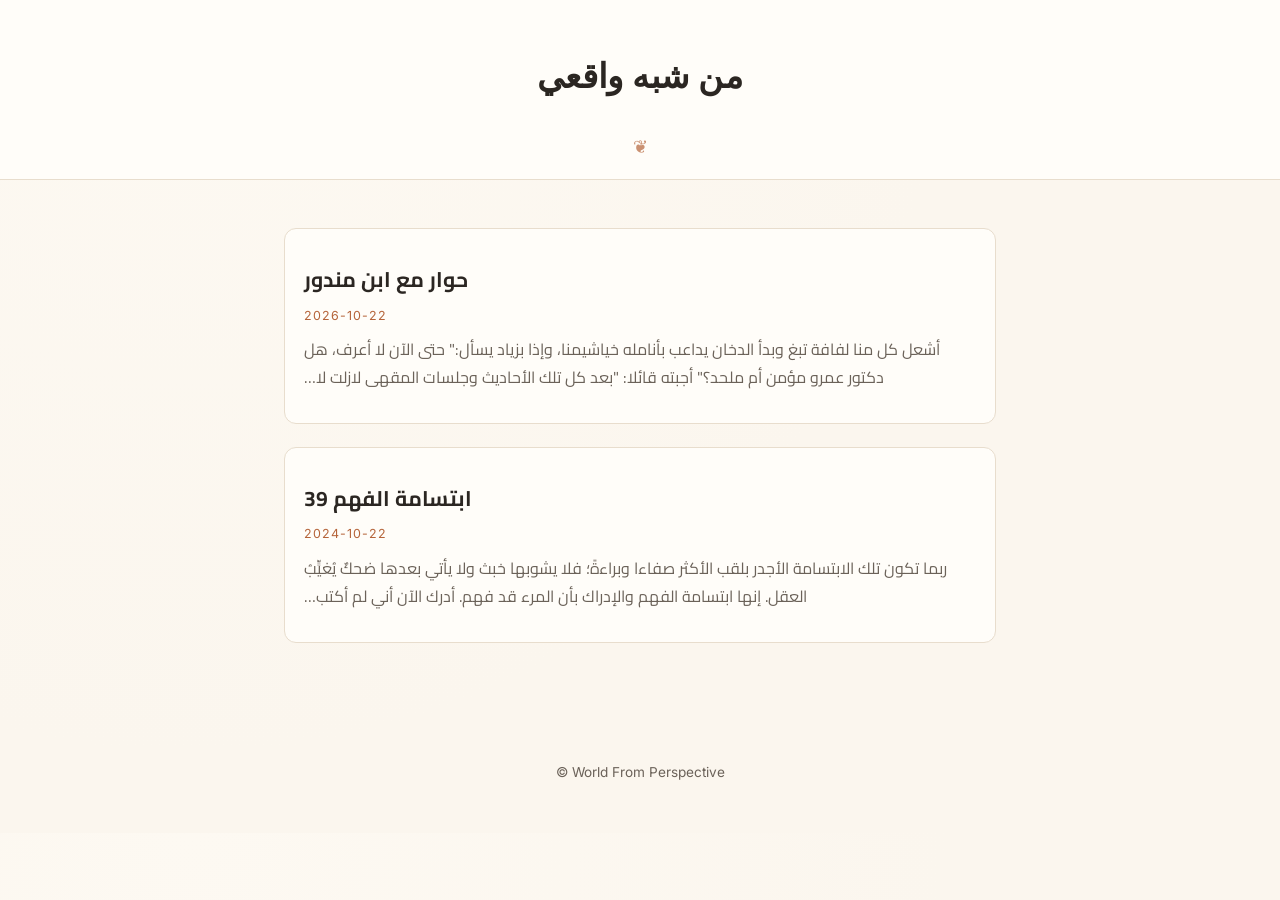
<file: docs/index.html>
<!DOCTYPE html>
<html lang="en">
<head>
<meta charset="UTF-8">
<meta name="viewport" content="width=device-width, initial-scale=1.0">
<title>من شبه واقعي</title>
<meta name="description" content="">
<link rel="stylesheet" href="assets/style.css?v=a5f8f046">
</head>
<body>
  <header class="site-header">
    <div class="site-header-inner">
      <h1 class="site-title"><a href="./">من شبه واقعي</a></h1>
      <p class="site-tagline"></p>
    </div>
  </header>
  <main>
    <ul class="post-list">
            <li class="post-card" dir="rtl">
        
        <div class="post-card-body">
          <h2 class="post-card-title"><a href="posts/0000-00-00-b4b871c1/">حوار مع ابن مندور</a></h2>
          <p class="post-card-meta">2026-10-22</p>
          <p class="post-card-excerpt">أشعل كل منا لفافة تبغ وبدأ الدخان يداعب بأنامله خياشيمنا، وإذا بزياد يسأل:" حتى الآن لا أعرف، هل دكتور عمرو مؤمن أم ملحد؟" أجبته قائلا: "بعد كل تلك الأحاديث وجلسات المقهى لازلت لا…</p>
        </div>
      </li>

      <li class="post-card" dir="rtl">
        
        <div class="post-card-body">
          <h2 class="post-card-title"><a href="posts/0000-00-00-6e8af824/">ابتسامة الفهم 39</a></h2>
          <p class="post-card-meta">2024-10-22</p>
          <p class="post-card-excerpt">ربما تكون تلك الابتسامة الأجدر بلقب الأكثر صفاءا وبراءةً؛ فلا يشوبها خبث ولا يأتي بعدها ضحكٌ يُغيٍّبُ العقل. إنها ابتسامة الفهم والإدراك بأن المرء قد فهم. أدرك الآن أني لم أكتب…</p>
        </div>
      </li>

    </ul>
  </main>
  <footer class="site-footer">© World From Perspective</footer>
  <script data-goatcounter="https://world-from-perspective.goatcounter.com/count" async src="//gc.zgo.at/count.js"></script>
</body>
</html>
</file>
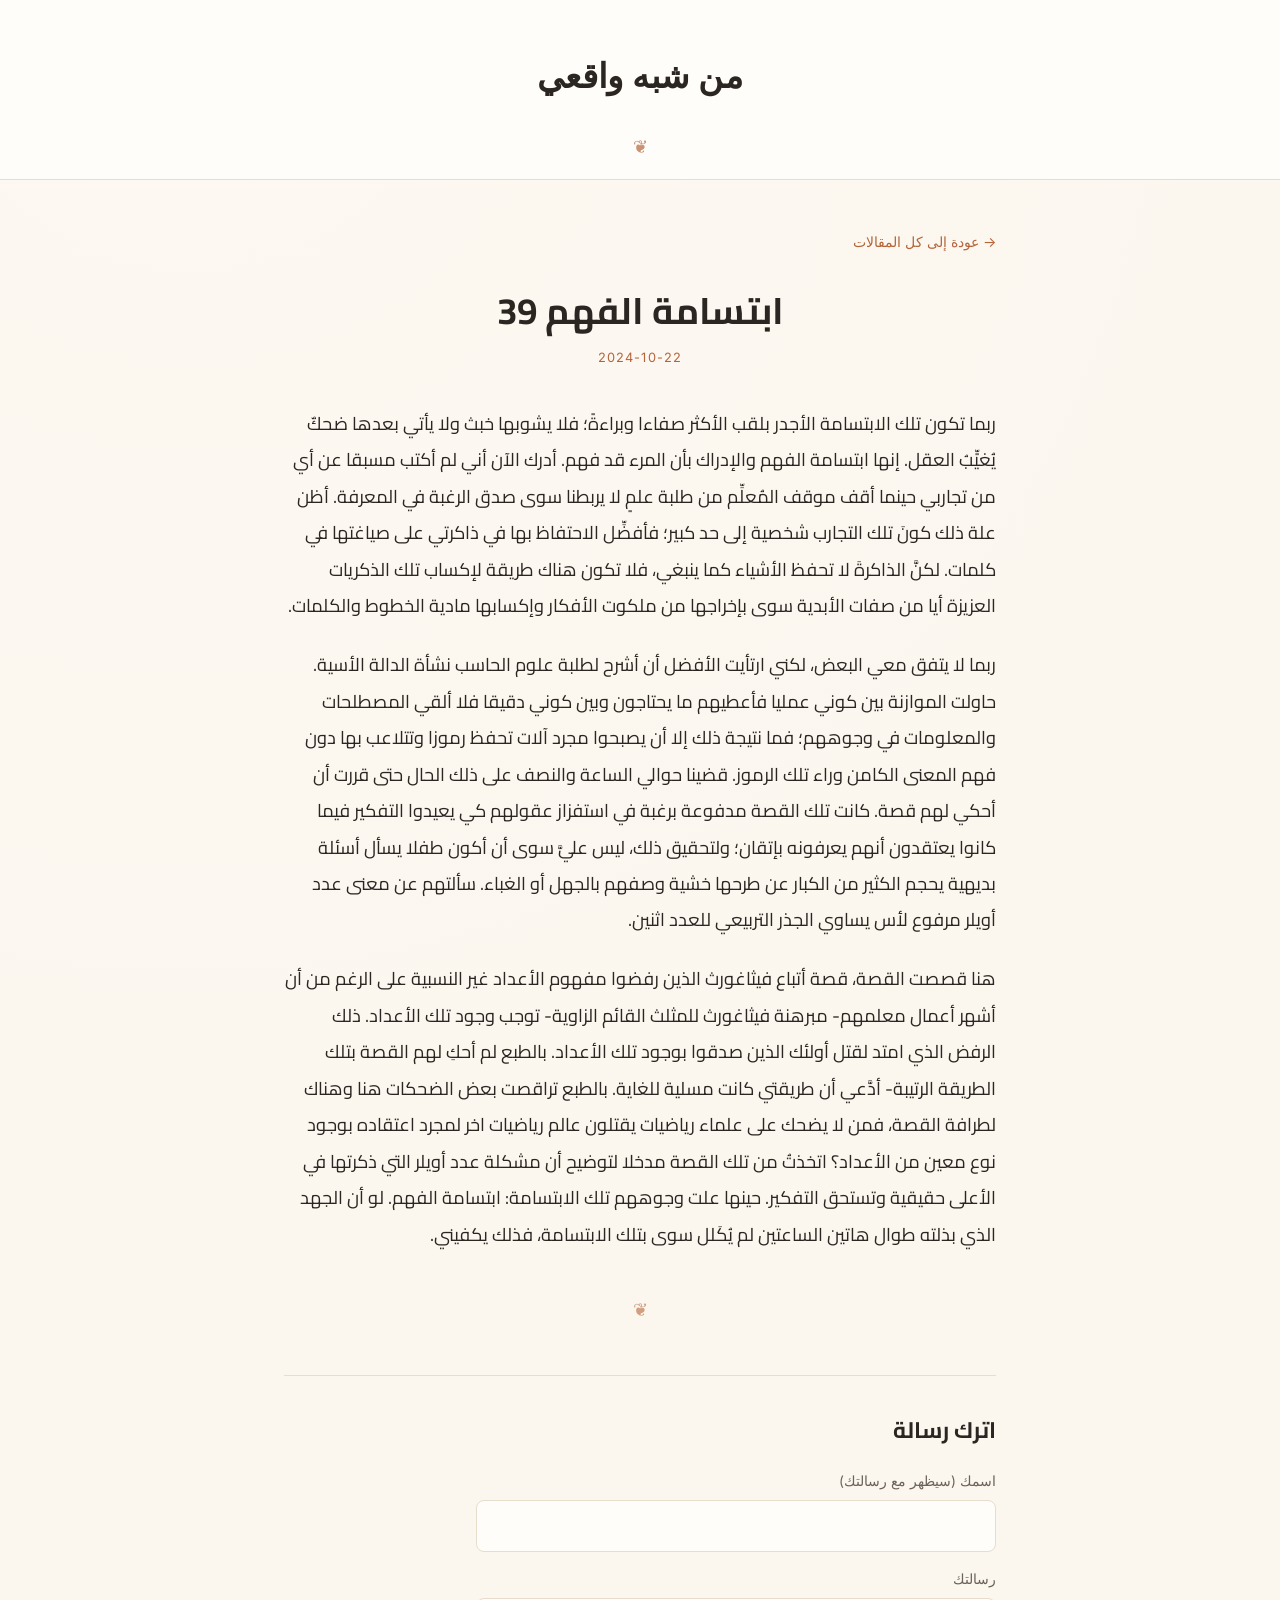
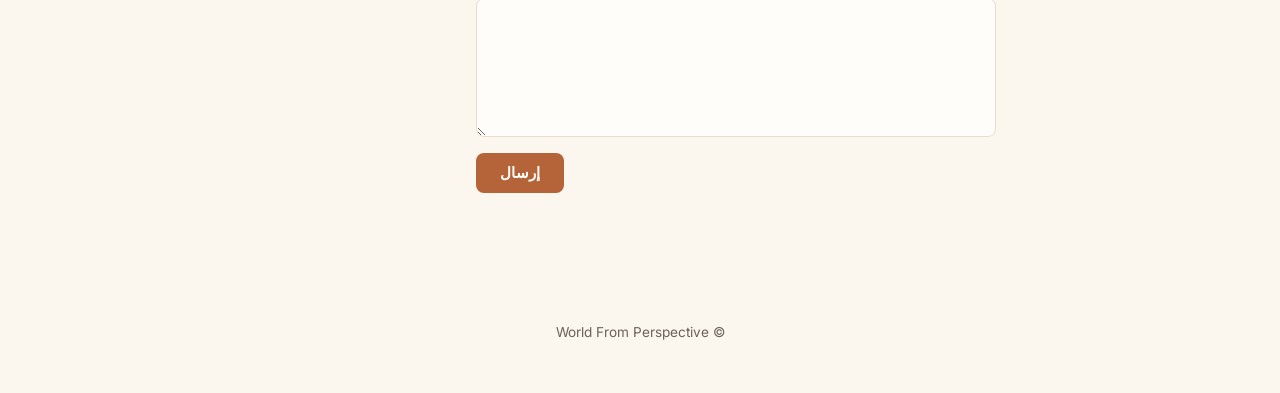
<file: docs/posts/0000-00-00-6e8af824/index.html>
<!DOCTYPE html>
<html lang="ar" dir="rtl">
<head>
<meta charset="UTF-8">
<meta name="viewport" content="width=device-width, initial-scale=1.0">
<title>ابتسامة الفهم 39 — من شبه واقعي</title>
<meta name="description" content="ربما تكون تلك الابتسامة الأجدر بلقب الأكثر صفاءا وبراءةً؛ فلا يشوبها خبث ولا يأتي بعدها ضحكٌ يُغيٍّبُ العقل. إنها ابتسامة الفهم والإدراك بأن المرء قد فهم. أدرك الآن أني لم أكتب…">
<link rel="stylesheet" href="../../assets/style.css?v=a5f8f046">
</head>
<body>
  <header class="site-header">
    <div class="site-header-inner">
      <h1 class="site-title"><a href="../../">من شبه واقعي</a></h1>
      <p class="site-tagline"></p>
    </div>
  </header>
  <main>
    <a class="back-link" href="../../">→ عودة إلى كل المقالات</a>
    <article dir="rtl">
      <header class="post-header">
        <h1 class="post-title">ابتسامة الفهم 39</h1>
        <p class="post-meta">2024-10-22</p>
      </header>
      <div class="post-content">
        <p>ربما تكون تلك الابتسامة الأجدر بلقب الأكثر صفاءا وبراءةً؛ فلا يشوبها خبث ولا يأتي بعدها ضحكٌ يُغيٍّبُ العقل. إنها ابتسامة الفهم والإدراك بأن المرء قد فهم. أدرك الآن أني لم أكتب مسبقا عن أي من تجاربي حينما أقف موقف المُعلِّم من طلبة علمٍ لا يربطنا سوى صدق الرغبة في المعرفة. أظن علة ذلك كونَ تلك التجارب شخصية إلى حد كبير؛ فأفضِّل الاحتفاظ بها في ذاكرتي على صياغتها في كلمات. لكنَّ الذاكرةَ لا تحفظ الأشياء كما ينبغي، فلا تكون هناك طريقة لإكساب تلك الذكريات العزيزة أيا من صفات الأبدية سوى بإخراجها من ملكوت الأفكار وإكسابها مادية الخطوط والكلمات.</p><p>ربما لا يتفق معي البعض، لكني ارتأيت الأفضل أن أشرح لطلبة علوم الحاسب نشأة الدالة الأسية. حاولت الموازنة بين كوني عمليا فأعطيهم ما يحتاجون وبين كوني دقيقا فلا ألقي المصطلحات والمعلومات في وجوههم؛ فما نتيجة ذلك إلا أن يصبحوا مجرد آلات تحفظ رموزا وتتلاعب بها دون فهم المعنى الكامن وراء تلك الرموز. قضينا حوالي الساعة والنصف على ذلك الحال حتى قررت أن أحكي لهم قصة. كانت تلك القصة مدفوعة برغبة في استفزاز عقولهم كي يعيدوا التفكير فيما كانوا يعتقدون أنهم يعرفونه بإتقان؛ ولتحقيق ذلك، ليس عليَّ سوى أن أكون طفلا يسأل أسئلة بديهية يحجم الكثير من الكبار عن طرحها خشية وصفهم بالجهل أو الغباء. سألتهم عن معنى عدد أويلر مرفوع لأس يساوي الجذر التربيعي للعدد اثنين.</p><p>هنا قصصت القصة، قصة أتباع فيثاغورث الذين رفضوا مفهوم الأعداد غير النسبية على الرغم من أن أشهر أعمال معلمهم- مبرهنة فيثاغورث للمثلث القائم الزاوية- توجب وجود تلك الأعداد. ذلك الرفض الذي امتد لقتل أولئك الذين صدقوا بوجود تلك الأعداد. بالطبع لم أحكِ لهم القصة بتلك الطريقة الرتيبة- أدَّعي أن طريقتي كانت مسلية للغاية. بالطبع تراقصت بعض الضحكات هنا وهناك لطرافة القصة، فمن لا يضحك على علماء رياضيات يقتلون عالم رياضيات اخر لمجرد اعتقاده بوجود نوع معين من الأعداد؟ اتخذتُ من تلك القصة مدخلا لتوضيح أن مشكلة عدد أويلر التي ذكرتها في الأعلى حقيقية وتستحق التفكير. حينها علت وجوههم تلك الابتسامة: ابتسامة الفهم. لو أن الجهد الذي بذلته طوال هاتين الساعتين لم يُكَلل سوى بتلك الابتسامة، فذلك يكفيني. </p>
      </div>
    </article>
    <section class="comment-section" dir="rtl">
      <h2 class="comment-heading">اترك رسالة</h2>
      <form class="comment-form" id="comment-form">
        <input type="hidden" name="access_key" value="82e046b7-aad5-4e3e-83ea-c4b993231d28">
        <input type="hidden" name="subject" value="New reply on: ابتسامة الفهم 39">
        <input type="checkbox" name="botcheck" class="comment-botcheck" tabindex="-1" autocomplete="off">
        <div class="comment-field">
          <label for="comment-name">اسمك (سيظهر مع رسالتك)</label>
          <input type="text" id="comment-name" name="name" required maxlength="60">
        </div>
        <div class="comment-field">
          <label for="comment-message">رسالتك</label>
          <textarea id="comment-message" name="message" rows="4" required maxlength="4000"></textarea>
        </div>
        <button type="submit">إرسال</button>
        <p class="comment-status" aria-live="polite"></p>
      </form>
      <script>
      (function () {
        var form = document.getElementById('comment-form');
        var status = form.querySelector('.comment-status');
        form.addEventListener('submit', function (e) {
          e.preventDefault();
          status.textContent = 'جارٍ الإرسال…';
          status.className = 'comment-status';
          fetch('https://api.web3forms.com/submit', {
            method: 'POST',
            headers: { 'Accept': 'application/json' },
            body: new FormData(form)
          }).then(function (r) { return r.json(); }).then(function (data) {
            if (data.success) {
              status.textContent = 'تم الإرسال، شكرًا لك!';
              status.className = 'comment-status comment-status-ok';
              form.reset();
            } else {
              status.textContent = 'حدث خطأ، حاول مرة أخرى.';
              status.className = 'comment-status comment-status-error';
            }
          }).catch(function () {
            status.textContent = 'حدث خطأ، حاول مرة أخرى.';
            status.className = 'comment-status comment-status-error';
          });
        });
      })();
      </script>
    </section>
  </main>
  <footer class="site-footer">© World From Perspective</footer>
  <script data-goatcounter="https://world-from-perspective.goatcounter.com/count" async src="//gc.zgo.at/count.js"></script>
</body>
</html>
</file>
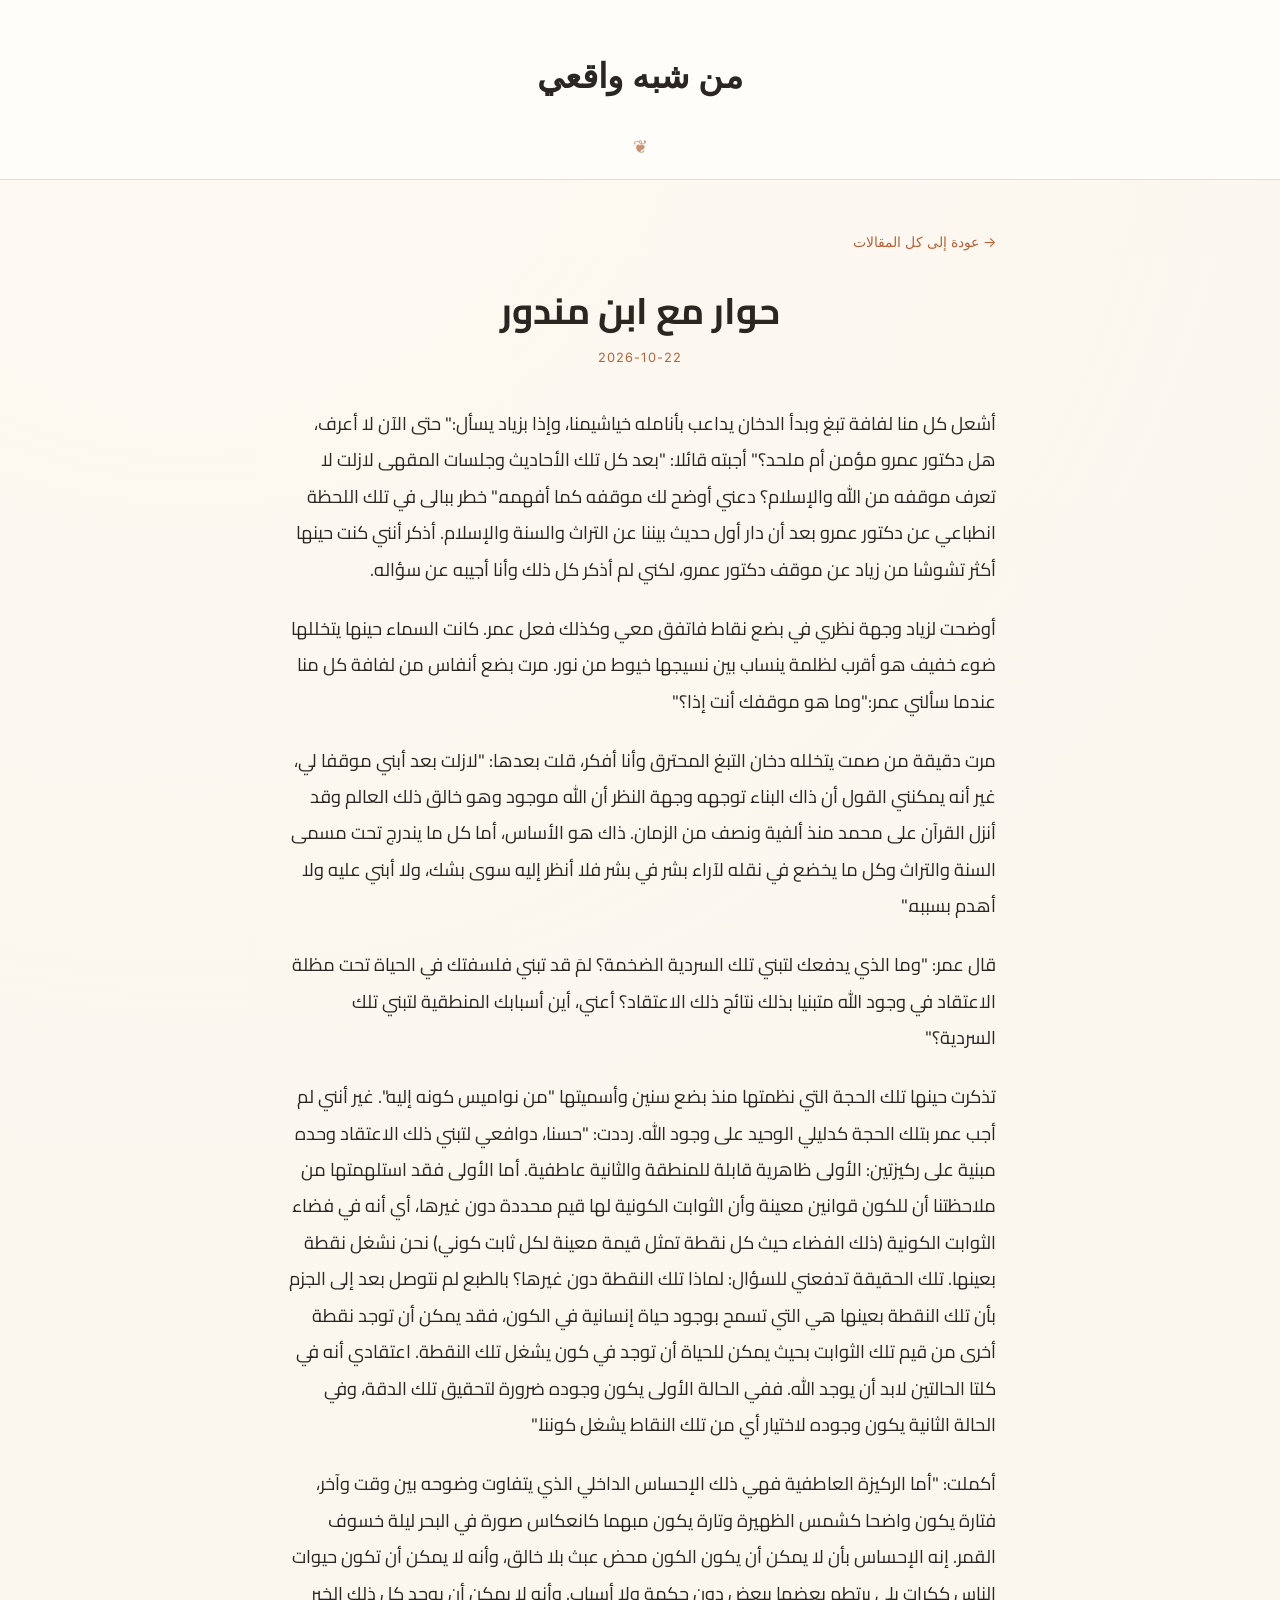
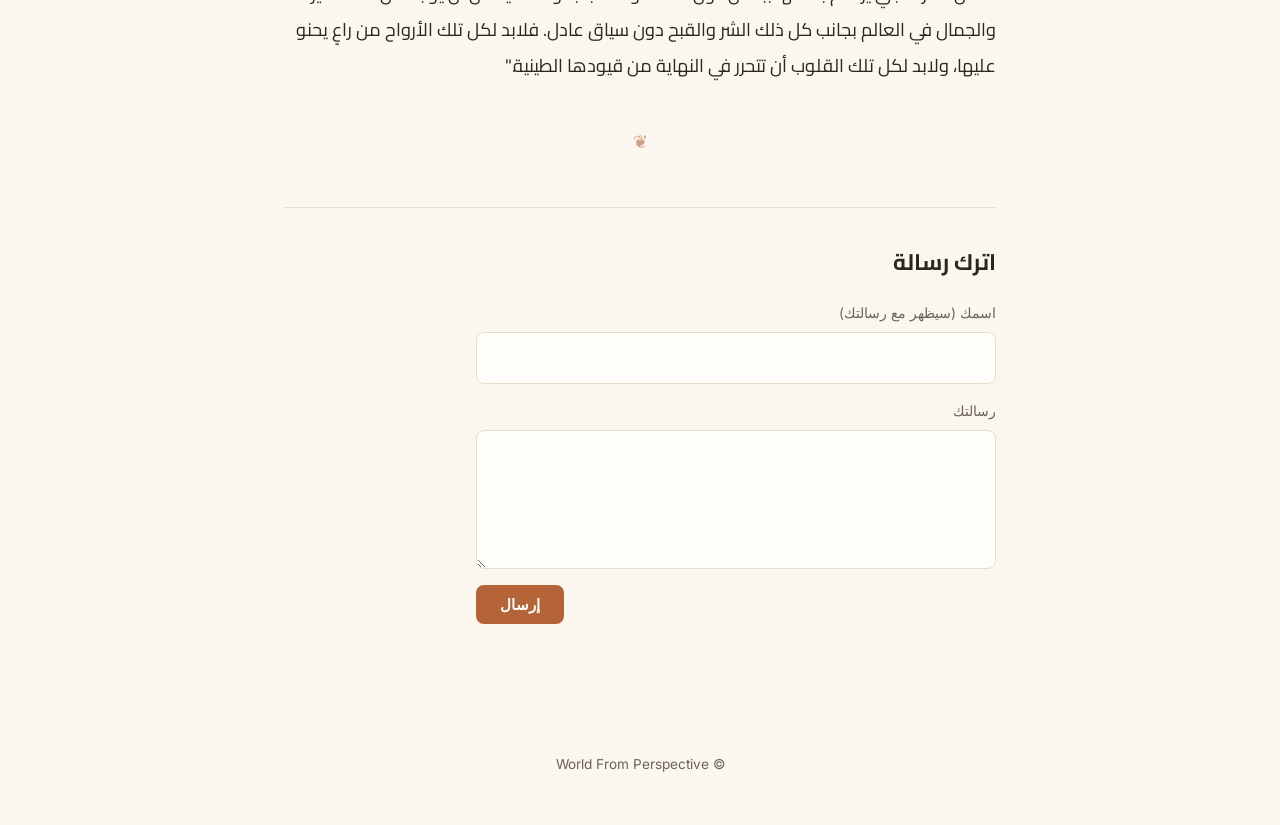
<file: docs/posts/0000-00-00-b4b871c1/index.html>
<!DOCTYPE html>
<html lang="ar" dir="rtl">
<head>
<meta charset="UTF-8">
<meta name="viewport" content="width=device-width, initial-scale=1.0">
<title>حوار مع ابن مندور — من شبه واقعي</title>
<meta name="description" content="أشعل كل منا لفافة تبغ وبدأ الدخان يداعب بأنامله خياشيمنا، وإذا بزياد يسأل:" حتى الآن لا أعرف، هل دكتور عمرو مؤمن أم ملحد؟" أجبته قائلا: "بعد كل تلك الأحاديث وجلسات المقهى لازلت لا…">
<link rel="stylesheet" href="../../assets/style.css?v=a5f8f046">
</head>
<body>
  <header class="site-header">
    <div class="site-header-inner">
      <h1 class="site-title"><a href="../../">من شبه واقعي</a></h1>
      <p class="site-tagline"></p>
    </div>
  </header>
  <main>
    <a class="back-link" href="../../">→ عودة إلى كل المقالات</a>
    <article dir="rtl">
      <header class="post-header">
        <h1 class="post-title">حوار مع ابن مندور</h1>
        <p class="post-meta">2026-10-22</p>
      </header>
      <div class="post-content">
        <p>أشعل كل منا لفافة تبغ وبدأ الدخان يداعب بأنامله خياشيمنا، وإذا بزياد يسأل:&quot; حتى الآن لا أعرف، هل دكتور عمرو مؤمن أم ملحد؟&quot; أجبته قائلا: &quot;بعد كل تلك الأحاديث وجلسات المقهى لازلت لا تعرف موقفه من الله والإسلام؟ دعني أوضح لك موقفه كما أفهمه.&quot; خطر ببالى في تلك اللحظة انطباعي عن دكتور عمرو بعد أن دار أول حديث بيننا عن التراث والسنة والإسلام. أذكر أنني كنت حينها أكثر تشوشا من زياد عن موقف دكتور عمرو، لكني لم أذكر كل ذلك وأنا أجيبه عن سؤاله.</p><p>أوضحت لزياد وجهة نظري في بضع نقاط فاتفق معي وكذلك فعل عمر. كانت السماء حينها يتخللها ضوء خفيف هو أقرب لظلمة ينساب بين نسيجها خيوط من نور. مرت بضع أنفاس من لفافة كل منا عندما سألني عمر:&quot;وما هو موقفك أنت إذا؟&quot;</p><p>مرت دقيقة من صمت يتخلله دخان التبغ المحترق وأنا أفكر، قلت بعدها: &quot;لازلت بعد أبني موقفا لي، غير أنه يمكنني القول أن ذاك البناء توجهه وجهة النظر أن الله موجود وهو خالق ذلك العالم وقد أنزل القرآن على محمد منذ ألفية ونصف من الزمان. ذاك هو الأساس، أما كل ما يندرج تحت مسمى السنة والتراث وكل ما يخضع في نقله لآراء بشر في بشر فلا أنظر إليه سوى بشك، ولا أبني عليه ولا أهدم بسببه.&quot;</p><p>قال عمر: &quot;وما الذي يدفعك لتبني تلك السردية الضخمة؟ لمَ قد تبني فلسفتك في الحياة تحت مظلة الاعتقاد في وجود الله متبنيا بذلك نتائج ذلك الاعتقاد؟ أعني، أين أسبابك المنطقية لتبني تلك السردية؟&quot;</p><p>تذكرت حينها تلك الحجة التي نظمتها منذ بضع سنين وأسميتها &quot;من نواميس كونه إليه&quot;. غير أنني لم أجب عمر بتلك الحجة كدليلي الوحيد على وجود الله. رددت: &quot;حسنا، دوافعي لتبني ذلك الاعتقاد وحده مبنية على ركيزتين: الأولى ظاهرية قابلة للمنطقة والثانية عاطفية. أما الأولى فقد استلهمتها من ملاحظتنا أن للكون قوانين معينة وأن الثوابت الكونية لها قيم محددة دون غيرها، أي أنه في فضاء الثوابت الكونية (ذلك الفضاء حيث كل نقطة تمثل قيمة معينة لكل ثابت كوني) نحن نشغل نقطة بعينها. تلك الحقيقة تدفعني للسؤال: لماذا تلك النقطة دون غيرها؟ بالطبع لم نتوصل بعد إلى الجزم بأن تلك النقطة بعينها هي التي تسمح بوجود حياة إنسانية في الكون، فقد يمكن أن توجد نقطة أخرى من قيم تلك الثوابت بحيث يمكن للحياة أن توجد في كون يشغل تلك النقطة. اعتقادي أنه في كلتا الحالتين لابد أن يوجد الله. ففي الحالة الأولى يكون وجوده ضرورة لتحقيق تلك الدقة، وفي الحالة الثانية يكون وجوده لاختيار أي من تلك النقاط يشغل كوننا.&quot;</p><p>أكملت: &quot;أما الركيزة العاطفية فهي ذلك الإحساس الداخلي الذي يتفاوت وضوحه بين وقت وآخر، فتارة يكون واضحا كشمس الظهيرة وتارة يكون مبهما كانعكاس صورة في البحر ليلة خسوف القمر. إنه الإحساس بأن لا يمكن أن يكون الكون محض عبث بلا خالق، وأنه لا يمكن أن تكون حيوات الناس ككرات بلي يرتطم بعضها ببعض دون حكمة ولا أسباب. وأنه لا يمكن أن يوجد كل ذلك الخير والجمال في العالم بجانب كل ذلك الشر والقبح دون سياق عادل. فلابد لكل تلك الأرواح من راعٍ يحنو عليها، ولابد لكل تلك القلوب أن تتحرر في النهاية من قيودها الطينية.&quot;</p>
      </div>
    </article>
    <section class="comment-section" dir="rtl">
      <h2 class="comment-heading">اترك رسالة</h2>
      <form class="comment-form" id="comment-form">
        <input type="hidden" name="access_key" value="82e046b7-aad5-4e3e-83ea-c4b993231d28">
        <input type="hidden" name="subject" value="New reply on: حوار مع ابن مندور">
        <input type="checkbox" name="botcheck" class="comment-botcheck" tabindex="-1" autocomplete="off">
        <div class="comment-field">
          <label for="comment-name">اسمك (سيظهر مع رسالتك)</label>
          <input type="text" id="comment-name" name="name" required maxlength="60">
        </div>
        <div class="comment-field">
          <label for="comment-message">رسالتك</label>
          <textarea id="comment-message" name="message" rows="4" required maxlength="4000"></textarea>
        </div>
        <button type="submit">إرسال</button>
        <p class="comment-status" aria-live="polite"></p>
      </form>
      <script>
      (function () {
        var form = document.getElementById('comment-form');
        var status = form.querySelector('.comment-status');
        form.addEventListener('submit', function (e) {
          e.preventDefault();
          status.textContent = 'جارٍ الإرسال…';
          status.className = 'comment-status';
          fetch('https://api.web3forms.com/submit', {
            method: 'POST',
            headers: { 'Accept': 'application/json' },
            body: new FormData(form)
          }).then(function (r) { return r.json(); }).then(function (data) {
            if (data.success) {
              status.textContent = 'تم الإرسال، شكرًا لك!';
              status.className = 'comment-status comment-status-ok';
              form.reset();
            } else {
              status.textContent = 'حدث خطأ، حاول مرة أخرى.';
              status.className = 'comment-status comment-status-error';
            }
          }).catch(function () {
            status.textContent = 'حدث خطأ، حاول مرة أخرى.';
            status.className = 'comment-status comment-status-error';
          });
        });
      })();
      </script>
    </section>
  </main>
  <footer class="site-footer">© World From Perspective</footer>
  <script data-goatcounter="https://world-from-perspective.goatcounter.com/count" async src="//gc.zgo.at/count.js"></script>
</body>
</html>
</file>
<file: docs/assets/style.css>
/* ---------- Fonts ---------- */
@import url('https://fonts.googleapis.com/css2?family=Cairo:wght@400;600;700&family=Amiri:wght@400;700&family=Inter:wght@400;500;600;700&display=swap');

:root {
  --accent: #b5643a;
  --ink: #2b2622;
  --ink-soft: #6b6259;
  --paper: #fbf6ee;
  --paper-raised: #fffdf9;
  --line: #e8ddcd;
  --max-width: 760px;
  --font-en: 'Times New Roman', Times, Georgia, serif;
  --font-en-ui: 'Inter', -apple-system, sans-serif;
  --font-ar: 'Cairo', 'Amiri', sans-serif;
}

* { box-sizing: border-box; }

html { scroll-behavior: smooth; }

body {
  margin: 0;
  background: radial-gradient(circle at 15% 0%, #fdf9f2 0%, var(--paper) 55%);
  color: var(--ink);
  font-family: var(--font-en);
  line-height: 1.75;
  -webkit-font-smoothing: antialiased;
}

img { max-width: 100%; height: auto; border-radius: 8px; display: block; }

a { color: var(--accent); text-decoration: none; }
a:hover { text-decoration: underline; }

/* ---------- Header ---------- */
.site-header {
  border-bottom: 1px solid var(--line);
  background: var(--paper-raised);
}
.site-header-inner {
  max-width: var(--max-width);
  margin: 0 auto;
  padding: 3rem 1.5rem 1rem;
  text-align: center;
}
.site-title {
  font-family: var(--font-en);
  font-weight: 700;
  font-size: 2.1rem;
  letter-spacing: 0.01em;
  margin: 0 0 0.5rem;
}
.site-title a { color: var(--ink); }
.site-title a:hover { text-decoration: none; opacity: 0.75; }
.site-tagline {
  color: var(--ink-soft);
  font-family: var(--font-en);
  font-style: italic;
  font-size: 1.05rem;
  margin: 0 0 1.6rem;
}
.site-header-inner::after {
  content: "\2766";
  display: block;
  color: var(--accent);
  font-size: 1.1rem;
  opacity: 0.7;
  margin-top: 0.4rem;
}

/* ---------- Layout ---------- */
main {
  max-width: var(--max-width);
  margin: 0 auto;
  padding: 3rem 1.5rem 4rem;
}

/* ---------- Post list (index) ---------- */
.post-list { list-style: none; margin: 0; padding: 0; }
.post-card {
  padding: 2rem 1.2rem;
  margin-bottom: 1.4rem;
  border: 1px solid var(--line);
  border-radius: 12px;
  background: var(--paper-raised);
  display: flex;
  gap: 1.3rem;
  align-items: flex-start;
  transition: box-shadow 0.2s ease, transform 0.2s ease;
}
.post-card:hover {
  box-shadow: 0 10px 24px -12px rgba(43, 38, 34, 0.18);
  transform: translateY(-2px);
}
.post-card-thumb {
  flex: 0 0 110px;
  width: 110px;
  height: 110px;
  border-radius: 10px;
  overflow: hidden;
  background: var(--line);
  box-shadow: 0 3px 10px rgba(43, 38, 34, 0.12);
}
.post-card-thumb img { width: 100%; height: 100%; object-fit: cover; border-radius: 10px; }
.post-card-body { flex: 1; min-width: 0; }
.post-card-title {
  font-family: var(--font-en);
  font-weight: 700;
  font-size: 1.32rem;
  margin: 0 0 0.4rem;
}
.post-card-title a { color: var(--ink); }
.post-card-meta {
  font-family: var(--font-en-ui);
  font-size: 0.78rem;
  color: var(--accent);
  margin: 0 0 0.55rem;
  text-transform: uppercase;
  letter-spacing: 0.08em;
}
.post-card-excerpt { color: var(--ink-soft); margin: 0; font-size: 1rem; font-style: italic; }

.post-card[dir="rtl"] .post-card-title,
.post-card[dir="rtl"] .post-card-excerpt { font-family: var(--font-ar); font-style: normal; }
.post-card[dir="rtl"] .post-card-meta { font-family: var(--font-en-ui); }

.empty-state {
  text-align: center;
  color: var(--ink-soft);
  padding: 3.5rem 1rem;
  font-family: var(--font-en);
  font-style: italic;
  border: 1px dashed var(--line);
  border-radius: 12px;
}

/* ---------- Single post ---------- */
.post-header { margin-bottom: 2.2rem; text-align: center; }
.back-link {
  font-family: var(--font-en-ui);
  font-size: 0.88rem;
  display: inline-block;
  margin-bottom: 2rem;
}
.post-title {
  font-family: var(--font-en);
  font-size: 2.3rem;
  font-weight: 700;
  line-height: 1.3;
  margin: 0 0 0.7rem;
}
.post-meta {
  font-family: var(--font-en-ui);
  font-size: 0.8rem;
  color: var(--accent);
  text-transform: uppercase;
  letter-spacing: 0.08em;
}

.post-content { font-size: 1.14rem; }
.post-content p { margin: 0 0 1.4rem; }

[dir="ltr"] .post-content > p:first-of-type::first-letter {
  font-family: var(--font-en);
  float: left;
  font-size: 3.4rem;
  line-height: 0.85;
  font-weight: 700;
  padding-right: 0.12em;
  color: var(--accent);
}

.post-content h1, .post-content h2, .post-content h3 {
  font-family: var(--font-en);
  font-weight: 700;
  margin: 2.2rem 0 0.9rem;
  line-height: 1.35;
}
.post-content img { margin: 1.8rem auto; box-shadow: 0 8px 22px -10px rgba(43, 38, 34, 0.25); }
.post-content figure { margin: 1.8rem 0; }
.post-content figcaption {
  font-family: var(--font-en-ui);
  font-size: 0.85rem;
  color: var(--ink-soft);
  text-align: center;
  margin-top: 0.6rem;
}
.post-content blockquote {
  border-inline-start: 3px solid var(--accent);
  margin: 1.8rem 0;
  padding: 0.3rem 1.3rem;
  color: var(--ink-soft);
  font-style: italic;
}
.post-content ul, .post-content ol { padding-inline-start: 1.5rem; margin: 0 0 1.4rem; }
.post-content a { text-decoration: underline; }

.post-content::after {
  content: "\2766";
  display: block;
  text-align: center;
  color: var(--accent);
  opacity: 0.6;
  margin-top: 2.5rem;
  font-size: 1.1rem;
}

/* RTL (Arabic) posts */
[dir="rtl"] {
  font-family: var(--font-ar);
}
[dir="rtl"] .post-title,
[dir="rtl"] .post-content {
  font-family: var(--font-ar);
}
[dir="rtl"] .post-content { line-height: 2; }
[dir="rtl"] .back-link { direction: rtl; }

/* ---------- Footer ---------- */
.site-footer {
  text-align: center;
  padding: 2rem 1.5rem 3rem;
  color: var(--ink-soft);
  font-family: var(--font-en-ui);
  font-size: 0.85rem;
}

@media (max-width: 480px) {
  .post-card { flex-direction: column; }
  .post-card-thumb { width: 100%; height: 190px; }
  .site-title { font-size: 1.7rem; }
  .post-title { font-size: 1.8rem; }
}
/* ---------- Comment form ---------- */
.comment-section {
  margin-top: 3rem;
  padding-top: 2.2rem;
  border-top: 1px solid var(--line);
}
.comment-heading {
  font-family: var(--font-en);
  font-size: 1.4rem;
  font-weight: 700;
  margin: 0 0 1.2rem;
}
[dir="rtl"] .comment-heading { font-family: var(--font-ar); }
.comment-disabled {
  color: var(--ink-soft);
  font-style: italic;
  font-family: var(--font-en-ui);
}
.comment-form {
  display: flex;
  flex-direction: column;
  gap: 1rem;
  max-width: 520px;
}
.comment-botcheck { display: none; }
.comment-field { display: flex; flex-direction: column; gap: 0.4rem; }
.comment-field label {
  font-family: var(--font-en-ui);
  font-size: 0.85rem;
  color: var(--ink-soft);
}
.comment-field input,
.comment-field textarea {
  font-family: var(--font-en-ui);
  font-size: 0.98rem;
  padding: 0.65rem 0.8rem;
  border: 1px solid var(--line);
  border-radius: 8px;
  background: var(--paper-raised);
  color: var(--ink);
  resize: vertical;
}
[dir="rtl"] .comment-field input,
[dir="rtl"] .comment-field textarea { font-family: var(--font-ar); }
.comment-field input:focus,
.comment-field textarea:focus {
  outline: none;
  border-color: var(--accent);
}
.comment-form button {
  align-self: flex-start;
  font-family: var(--font-en-ui);
  font-weight: 600;
  font-size: 0.95rem;
  padding: 0.65rem 1.5rem;
  border: none;
  border-radius: 8px;
  background: var(--accent);
  color: #fffdf9;
  cursor: pointer;
  transition: opacity 0.15s ease;
}
[dir="rtl"] .comment-form button { align-self: flex-end; }
.comment-form button:hover { opacity: 0.88; }
.comment-status {
  font-family: var(--font-en-ui);
  font-size: 0.88rem;
  min-height: 1.2em;
  margin: 0;
}
.comment-status-ok { color: #4a7c4a; }
.comment-status-error { color: #b5433a; }
</file>
